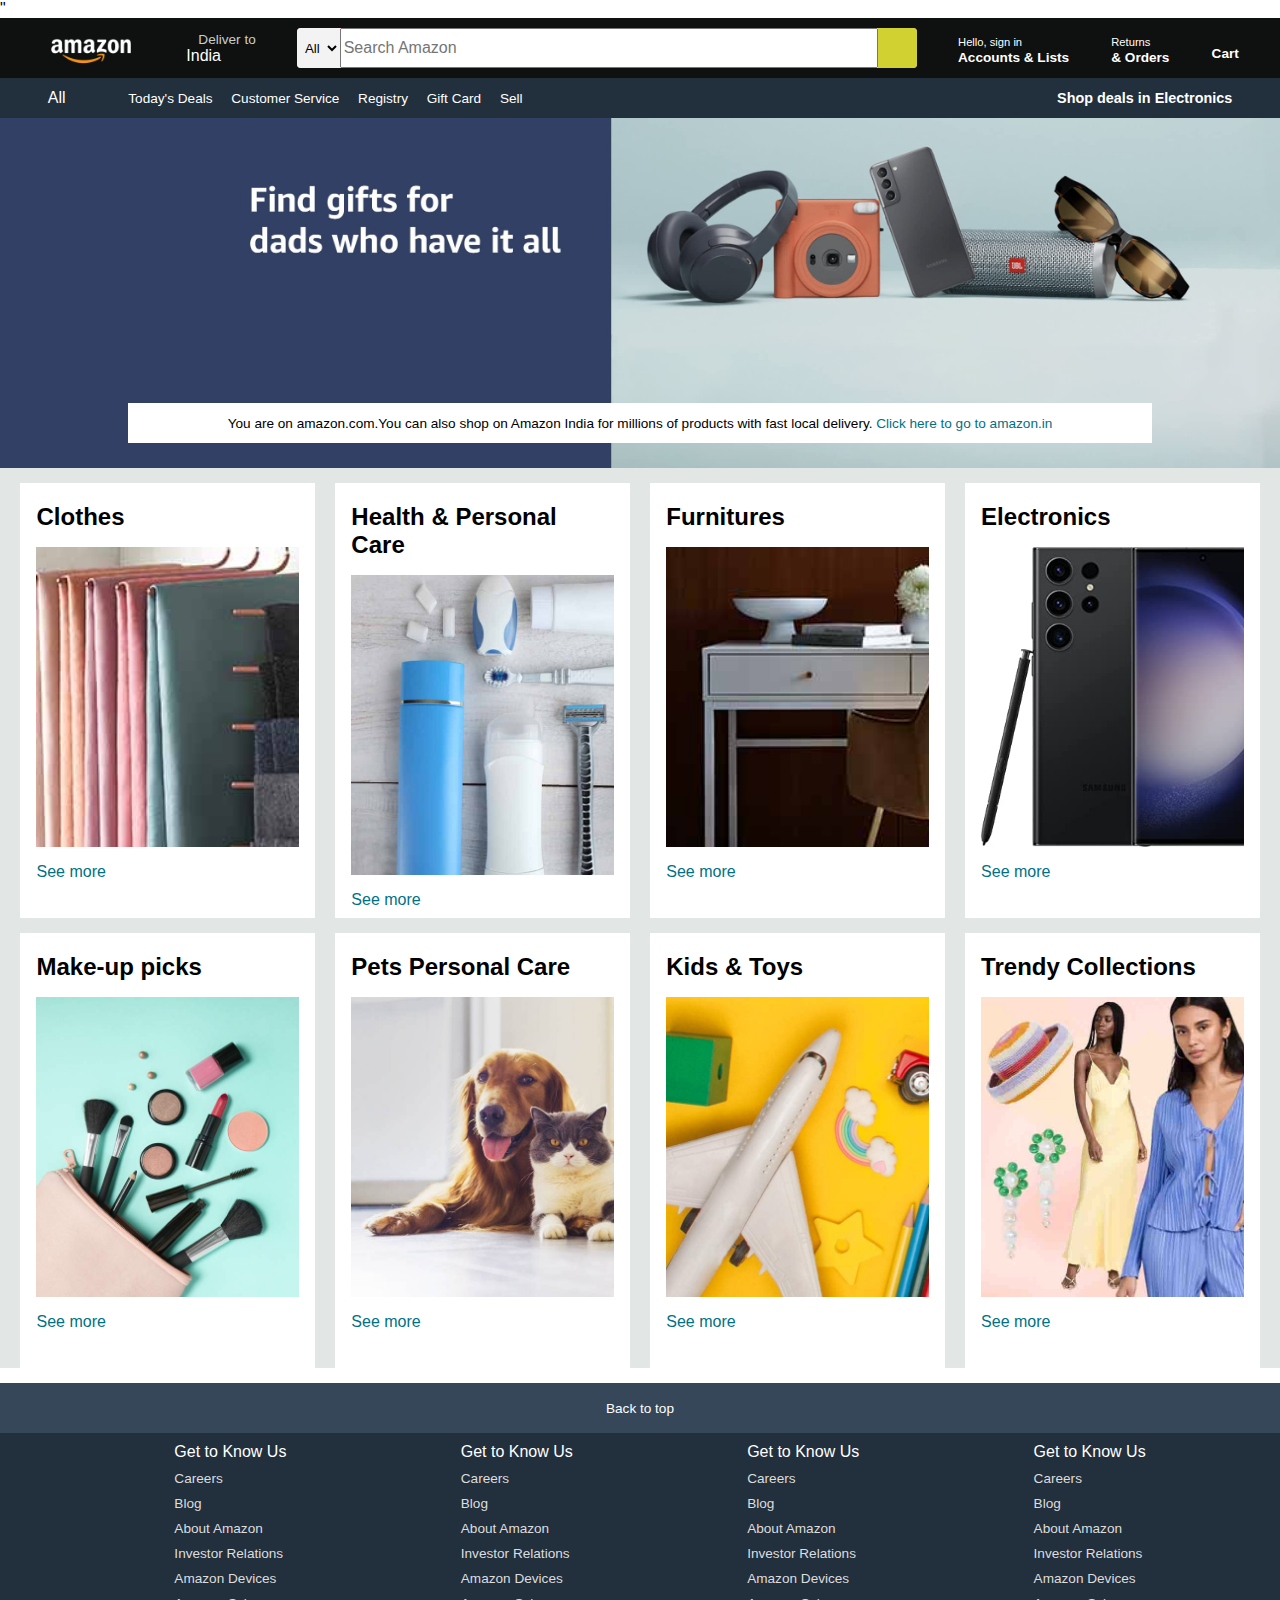
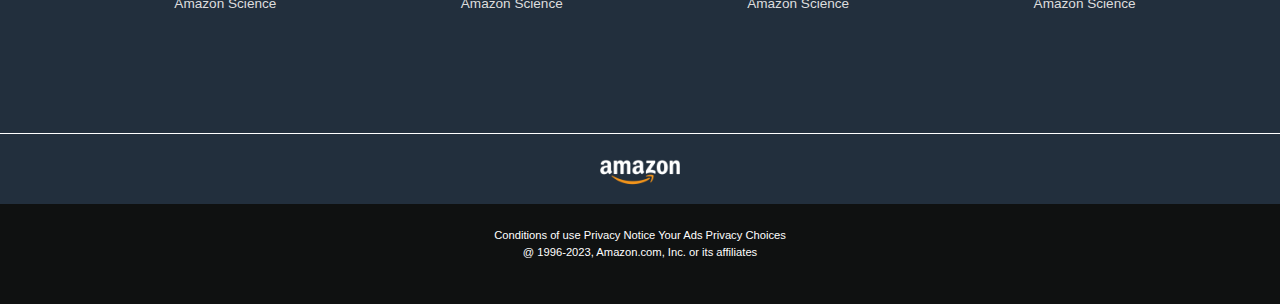
<file: Amazon Clone (Resources)/index.html>
<!DOCTYPE html>
<html lang="en">
    <head>
        <meta charset="UTF-8">
        <meta http-equiv=""X-UA-Compatible" content="IE=edge">
        <meta name="viewport" content="width=device-width, initial-scale=1.0">
        <title>AMAZON</title>
        <link rel="stylesheet" href="https://cdnjs.cloudflare.com/ajax/libs/font-awesome/6.5.1/css/all.min.css" integrity="sha512-DTOQO9RWCH3ppGqcWaEA1BIZOC6xxalwEsw9c2QQeAIftl+Vegovlnee1c9QX4TctnWMn13TZye+giMm8e2LwA==" crossorigin="anonymous" referrerpolicy="no-referrer" />"
        <link rel="stylesheet" href="style.css">
    </head>
    <body>
        <header>
            <div class="navbar">
                <div class="nav-logo border" >
                    <div class="logo">

                    </div>
                </div>
                <div class="nav-address border" >
                    <p class="add-first">Deliver to</p>
                    <div class="add-icon">
                        <i class="fa-solid fa-location-dot"></i>
                        <p class="add-second">India</p>
                    </div>
                </div>
                <div class="nav-search">
                    <select class="search-select">
                        <option>All</option>
                    </select>
                    <input placeholder="Search Amazon" class="search-input">
                    <div class="search-icon">
                        <i class="fa-solid fa-magnifying-glass"></i>
                    </div>
                </div>
            
                <div class="nav-signin border">
                    <p><span>Hello, sign in</span></p>
                    <p class="nav-second">Accounts & Lists</p>
                </div>
                <div class="nav-return border">
                    <p><span>Returns</span></p>
                    <p class="nav-second">& Orders</p>


                </div>
                <div class="nav-cart border">
                    <i class="fa-solid fa-cart-shopping"></i>
                    Cart
                </div>
            
                
            </div>
            <div class="panel">
                <div class="panel-all">
                   <i class="fa-solid fa-bars"></i>
                   All
                </div>
            
                <div class="panel-ops">
                    <p>Today's Deals</p>
                    <p>Customer Service</p>
                    <p>Registry</p>
                    <p>Gift Card</p>
                    <p>Sell</p>
                    
                </div>
                <div class="panel-deals">
                    Shop deals in Electronics
                </div>
            </div>
        </header>
        <div class="hero-section">
            <div class="hero-msg">
                <p>You are on amazon.com.You can also shop on Amazon India for millions of products with fast local delivery. <a> Click here to go to amazon.in</a></p>
            </div>
        </div>
        <div class="shop-section">
            <div class="box1 box">
                <div class="box-content">
                    <h2>Clothes</h2>
                    <div class="box-img" style="background-image: url('box1_image.jpg');"></div>
                    <p>See more</p>
                </div>
            </div>
            <div class="box2 box">
                <div class="box-content">
                    <h2>Health & Personal Care</h2>
                    <div class="box-img" style="background-image: url('box2_image.jpg');"></div>
                    <p>See more</p>
                </div>
            </div>
            <div class="box3 box">
                <div class="box-content">
                    <h2>Furnitures</h2>
                    <div class="box-img" style="background-image: url('box3_image.jpg');"></div>
                    <p>See more</p>
                </div>
            </div>
            <div class="box4 box">
                <div class="box-content">
                    <h2>Electronics</h2>
                    <div class="box-img" style="background-image: url('box4_image.jpg');"></div>
                    <p>See more</p>
                </div>
            </div>
            <div class="box1 box">
                <div class="box-content">
                    <h2>Make-up picks</h2>
                    <div class="box-img" style="background-image: url('box5_image.jpg');"></div>
                    <p>See more</p>
                </div>
            </div>
            <div class="box2 box">
                <div class="box-content">
                    <h2>Pets Personal Care</h2>
                    <div class="box-img" style="background-image: url('box6_image.jpg');"></div>
                    <p>See more</p>
                </div>
            </div>
            <div class="box3 box">
                <div class="box-content">
                    <h2>Kids & Toys</h2>
                    <div class="box-img" style="background-image: url('box7_image.jpg');"></div>
                    <p>See more</p>
                </div>
            </div>
            <div class="box4 box">
                <div class="box-content">
                    <h2>Trendy Collections</h2>
                    <div class="box-img" style="background-image: url('box8_image.jpg');"></div>
                    <p>See more</p>
                </div>
            </div>
        </div>
        <footer>
            <div class="foot-panel1">
                Back to top
            </div>
            <div class="foot-panel2">
                <ul>
                    <p>Get to Know Us</p>
                    <a>Careers</a>
                    <a>Blog</a>
                    <a>About Amazon</a>
                    <a>Investor Relations</a>
                    <a>Amazon Devices</a>
                    <a>Amazon Science</a>
                </ul>
                <ul>
                    <p>Get to Know Us</p>
                    <a>Careers</a>
                    <a>Blog</a>
                    <a>About Amazon</a>
                    <a>Investor Relations</a>
                    <a>Amazon Devices</a>
                    <a>Amazon Science</a>
                </ul>
                <ul>
                    <p>Get to Know Us</p>
                    <a>Careers</a>
                    <a>Blog</a>
                    <a>About Amazon</a>
                    <a>Investor Relations</a>
                    <a>Amazon Devices</a>
                    <a>Amazon Science</a>
                </ul>
                <ul>
                    <p>Get to Know Us</p>
                    <a>Careers</a>
                    <a>Blog</a>
                    <a>About Amazon</a>
                    <a>Investor Relations</a>
                    <a>Amazon Devices</a>
                    <a>Amazon Science</a>
                </ul>
            </div>
            <div class="foot-panel3">
                <div class="logo"></div>
            </div>
            <div class="foot-panel4">
                <div class="pages">
                    <a>Conditions of use</a>
                    <a>Privacy Notice</a>
                    <a>Your Ads Privacy Choices</a>
                </div>
                <div class="copyright">
                    @ 1996-2023, Amazon.com, Inc. or its affiliates
                </div>
            </div>
        </footer>

    </body>
</html>
</file>
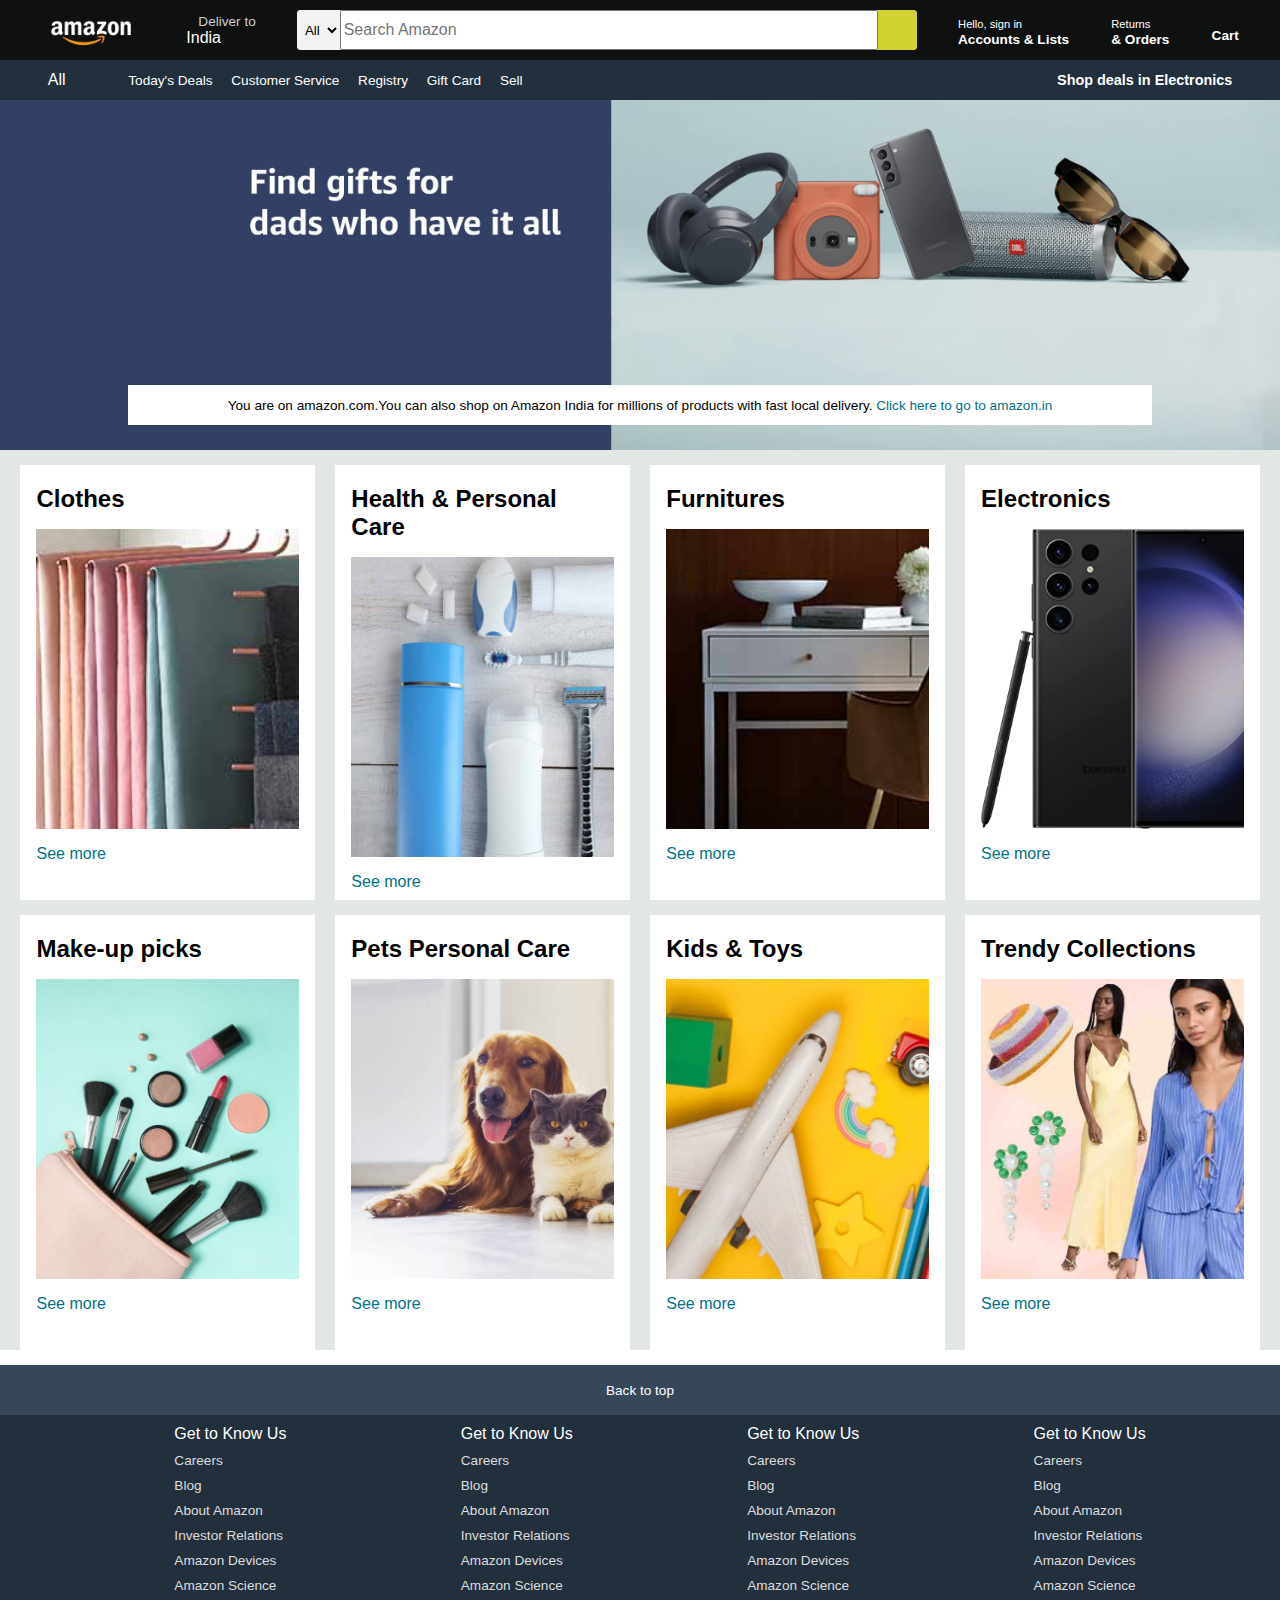
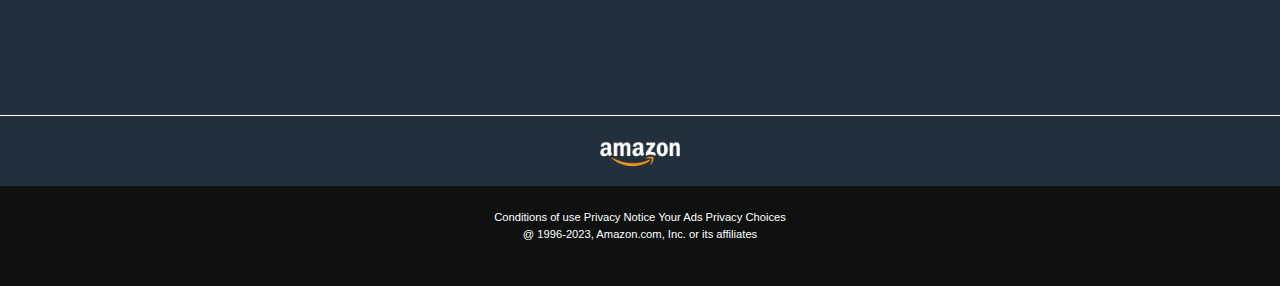
<file: Amazon Clone (Resources)/amazoncloneweb.html>
<!DOCTYPE html>
<html lang="en">
    <head>
        <meta charset="UTF-8">
        <meta http-equiv=""X-UA-Compatible" content="IE=edge">
        <meta name="viewport" content="width=device-width, initial-scale=1.0">
        <title>AMAZON</title>
        <link rel="stylesheet" href="https://cdnjs.cloudflare.com/ajax/libs/font-awesome/6.5.1/css/all.min.css" integrity="sha512-DTOQO9RWCH3ppGqcWaEA1BIZOC6xxalwEsw9c2QQeAIftl+Vegovlnee1c9QX4TctnWMn13TZye+giMm8e2LwA==" crossorigin="anonymous" referrerpolicy="no-referrer" />
        <link rel="stylesheet" href="style.css">
    </head>
    <body>
        <header>
            <div class="navbar">
                <div class="nav-logo border" >
                    <div class="logo">

                    </div>
                </div>
                <div class="nav-address border" >
                    <p class="add-first">Deliver to</p>
                    <div class="add-icon">
                        <i class="fa-solid fa-location-dot"></i>
                        <p class="add-second">India</p>
                    </div>
                </div>
                <div class="nav-search">
                    <select class="search-select">
                        <option>All</option>
                    </select>
                    <input placeholder="Search Amazon" class="search-input">
                    <div class="search-icon">
                        <i class="fa-solid fa-magnifying-glass"></i>
                    </div>
                </div>
            
                <div class="nav-signin border">
                    <p><span>Hello, sign in</span></p>
                    <p class="nav-second">Accounts & Lists</p>
                </div>
                <div class="nav-return border">
                    <p><span>Returns</span></p>
                    <p class="nav-second">& Orders</p>


                </div>
                <div class="nav-cart border">
                    <i class="fa-solid fa-cart-shopping"></i>
                    Cart
                </div>
            
                
            </div>
            <div class="panel">
                <div class="panel-all">
                   <i class="fa-solid fa-bars"></i>
                   All
                </div>
            
                <div class="panel-ops">
                    <p>Today's Deals</p>
                    <p>Customer Service</p>
                    <p>Registry</p>
                    <p>Gift Card</p>
                    <p>Sell</p>
                    
                </div>
                <div class="panel-deals">
                    Shop deals in Electronics
                </div>
            </div>
        </header>
        <div class="hero-section">
            <div class="hero-msg">
                <p>You are on amazon.com.You can also shop on Amazon India for millions of products with fast local delivery. <a> Click here to go to amazon.in</a></p>
            </div>
        </div>
        <div class="shop-section">
            <div class="box1 box">
                <div class="box-content">
                    <h2>Clothes</h2>
                    <div class="box-img" style="background-image: url('box1_image.jpg');"></div>
                    <p>See more</p>
                </div>
            </div>
            <div class="box2 box">
                <div class="box-content">
                    <h2>Health & Personal Care</h2>
                    <div class="box-img" style="background-image: url('box2_image.jpg');"></div>
                    <p>See more</p>
                </div>
            </div>
            <div class="box3 box">
                <div class="box-content">
                    <h2>Furnitures</h2>
                    <div class="box-img" style="background-image: url('box3_image.jpg');"></div>
                    <p>See more</p>
                </div>
            </div>
            <div class="box4 box">
                <div class="box-content">
                    <h2>Electronics</h2>
                    <div class="box-img" style="background-image: url('box4_image.jpg');"></div>
                    <p>See more</p>
                </div>
            </div>
            <div class="box1 box">
                <div class="box-content">
                    <h2>Make-up picks</h2>
                    <div class="box-img" style="background-image: url('box5_image.jpg');"></div>
                    <p>See more</p>
                </div>
            </div>
            <div class="box2 box">
                <div class="box-content">
                    <h2>Pets Personal Care</h2>
                    <div class="box-img" style="background-image: url('box6_image.jpg');"></div>
                    <p>See more</p>
                </div>
            </div>
            <div class="box3 box">
                <div class="box-content">
                    <h2>Kids & Toys</h2>
                    <div class="box-img" style="background-image: url('box7_image.jpg');"></div>
                    <p>See more</p>
                </div>
            </div>
            <div class="box4 box">
                <div class="box-content">
                    <h2>Trendy Collections</h2>
                    <div class="box-img" style="background-image: url('box8_image.jpg');"></div>
                    <p>See more</p>
                </div>
            </div>
        </div>
        <footer>
            <div class="foot-panel1">
                Back to top
            </div>
            <div class="foot-panel2">
                <ul>
                    <p>Get to Know Us</p>
                    <a>Careers</a>
                    <a>Blog</a>
                    <a>About Amazon</a>
                    <a>Investor Relations</a>
                    <a>Amazon Devices</a>
                    <a>Amazon Science</a>
                </ul>
                <ul>
                    <p>Get to Know Us</p>
                    <a>Careers</a>
                    <a>Blog</a>
                    <a>About Amazon</a>
                    <a>Investor Relations</a>
                    <a>Amazon Devices</a>
                    <a>Amazon Science</a>
                </ul>
                <ul>
                    <p>Get to Know Us</p>
                    <a>Careers</a>
                    <a>Blog</a>
                    <a>About Amazon</a>
                    <a>Investor Relations</a>
                    <a>Amazon Devices</a>
                    <a>Amazon Science</a>
                </ul>
                <ul>
                    <p>Get to Know Us</p>
                    <a>Careers</a>
                    <a>Blog</a>
                    <a>About Amazon</a>
                    <a>Investor Relations</a>
                    <a>Amazon Devices</a>
                    <a>Amazon Science</a>
                </ul>
            </div>
            <div class="foot-panel3">
                <div class="logo"></div>
            </div>
            <div class="foot-panel4">
                <div class="pages">
                    <a>Conditions of use</a>
                    <a>Privacy Notice</a>
                    <a>Your Ads Privacy Choices</a>
                </div>
                <div class="copyright">
                    @ 1996-2023, Amazon.com, Inc. or its affiliates
                </div>
            </div>
        </footer>

    </body>
</html>
</file>
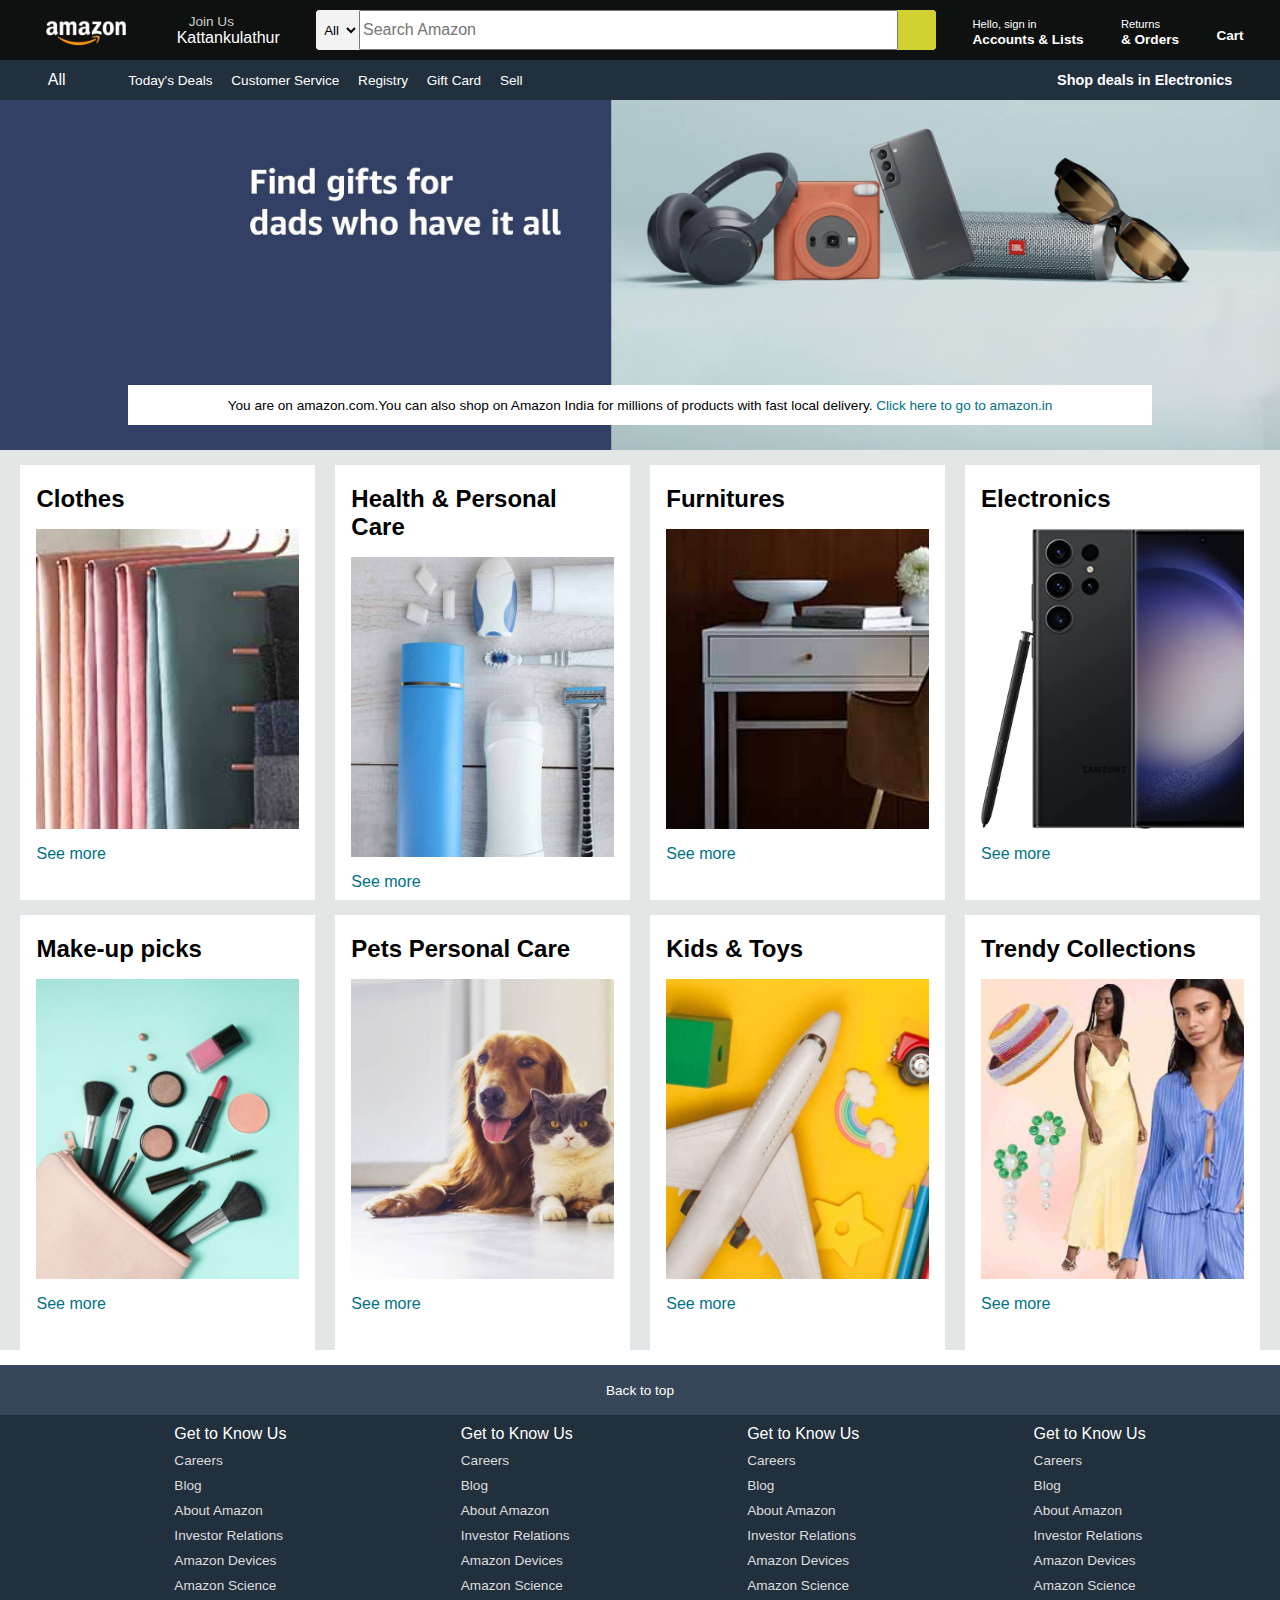
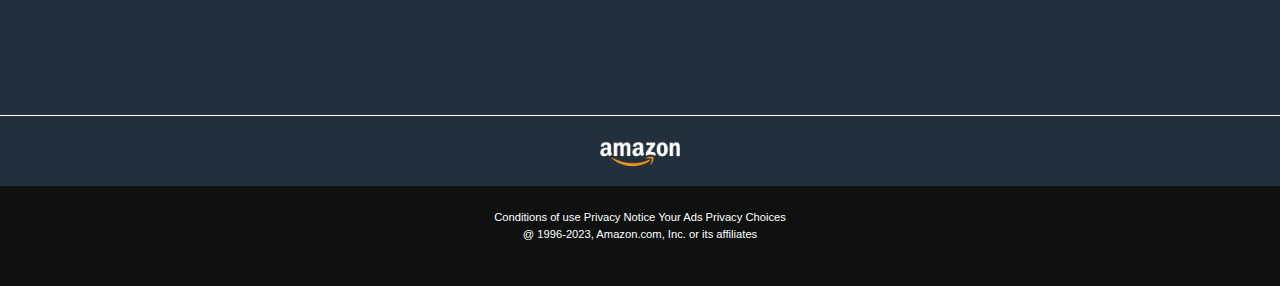
<file: Amazon Clone (Resources)/milann.html>
<!DOCTYPE html>
<html lang="en">
    <head>
        <meta charset="UTF-8">
        <meta http-equiv=""X-UA-Compatible" content="IE=edge">
        <meta name="viewport" content="width=device-width, initial-scale=1.0">
        <title>AMAZON</title>
        <link rel="stylesheet" href="https://cdnjs.cloudflare.com/ajax/libs/font-awesome/6.5.1/css/all.min.css" integrity="sha512-DTOQO9RWCH3ppGqcWaEA1BIZOC6xxalwEsw9c2QQeAIftl+Vegovlnee1c9QX4TctnWMn13TZye+giMm8e2LwA==" crossorigin="anonymous" referrerpolicy="no-referrer" />
        <link rel="stylesheet" href="style.css">
    </head>
    <body>
        <header>
            <div class="navbar">
                <div class="nav-logo border" >
                    <div class="logo">

                    </div>
                </div>
                <div class="nav-address border" >
                    <p class="add-first">Join Us</p>
                    <div class="add-icon">
                        <i class="fa-solid fa-location-dot"></i>
                        <p class="add-second">Kattankulathur</p>
                    </div>
                </div>
                <div class="nav-search">
                    <select class="search-select">
                        <option>All</option>
                    </select>
                    <input placeholder="Search Amazon" class="search-input">
                    <div class="search-icon">
                        <i class="fa-solid fa-magnifying-glass"></i>
                    </div>
                </div>
            
                <div class="nav-signin border">
                    <p><span>Hello, sign in</span></p>
                    <p class="nav-second">Accounts & Lists</p>
                </div>
                <div class="nav-return border">
                    <p><span>Returns</span></p>
                    <p class="nav-second">& Orders</p>


                </div>
                <div class="nav-cart border">
                    <i class="fa-solid fa-cart-shopping"></i>
                    Cart
                </div>
            
                
            </div>
            <div class="panel">
                <div class="panel-all">
                   <i class="fa-solid fa-bars"></i>
                   All
                </div>
            
                <div class="panel-ops">
                    <p>Today's Deals</p>
                    <p>Customer Service</p>
                    <p>Registry</p>
                    <p>Gift Card</p>
                    <p>Sell</p>
                    
                </div>
                <div class="panel-deals">
                    Shop deals in Electronics
                </div>
            </div>
        </header>
        <div class="hero-section">
            <div class="hero-msg">
                <p>You are on amazon.com.You can also shop on Amazon India for millions of products with fast local delivery. <a> Click here to go to amazon.in</a></p>
            </div>
        </div>
        <div class="shop-section">
            <div class="box1 box">
                <div class="box-content">
                    <h2>Clothes</h2>
                    <div class="box-img" style="background-image: url('box1_image.jpg');"></div>
                    <p>See more</p>
                </div>
            </div>
            <div class="box2 box">
                <div class="box-content">
                    <h2>Health & Personal Care</h2>
                    <div class="box-img" style="background-image: url('box2_image.jpg');"></div>
                    <p>See more</p>
                </div>
            </div>
            <div class="box3 box">
                <div class="box-content">
                    <h2>Furnitures</h2>
                    <div class="box-img" style="background-image: url('box3_image.jpg');"></div>
                    <p>See more</p>
                </div>
            </div>
            <div class="box4 box">
                <div class="box-content">
                    <h2>Electronics</h2>
                    <div class="box-img" style="background-image: url('box4_image.jpg');"></div>
                    <p>See more</p>
                </div>
            </div>
            <div class="box1 box">
                <div class="box-content">
                    <h2>Make-up picks</h2>
                    <div class="box-img" style="background-image: url('box5_image.jpg');"></div>
                    <p>See more</p>
                </div>
            </div>
            <div class="box2 box">
                <div class="box-content">
                    <h2>Pets Personal Care</h2>
                    <div class="box-img" style="background-image: url('box6_image.jpg');"></div>
                    <p>See more</p>
                </div>
            </div>
            <div class="box3 box">
                <div class="box-content">
                    <h2>Kids & Toys</h2>
                    <div class="box-img" style="background-image: url('box7_image.jpg');"></div>
                    <p>See more</p>
                </div>
            </div>
            <div class="box4 box">
                <div class="box-content">
                    <h2>Trendy Collections</h2>
                    <div class="box-img" style="background-image: url('box8_image.jpg');"></div>
                    <p>See more</p>
                </div>
            </div>
        </div>
        <footer>
            <div class="foot-panel1">
                Back to top
            </div>
            <div class="foot-panel2">
                <ul>
                    <p>Get to Know Us</p>
                    <a>Careers</a>
                    <a>Blog</a>
                    <a>About Amazon</a>
                    <a>Investor Relations</a>
                    <a>Amazon Devices</a>
                    <a>Amazon Science</a>
                </ul>
                <ul>
                    <p>Get to Know Us</p>
                    <a>Careers</a>
                    <a>Blog</a>
                    <a>About Amazon</a>
                    <a>Investor Relations</a>
                    <a>Amazon Devices</a>
                    <a>Amazon Science</a>
                </ul>
                <ul>
                    <p>Get to Know Us</p>
                    <a>Careers</a>
                    <a>Blog</a>
                    <a>About Amazon</a>
                    <a>Investor Relations</a>
                    <a>Amazon Devices</a>
                    <a>Amazon Science</a>
                </ul>
                <ul>
                    <p>Get to Know Us</p>
                    <a>Careers</a>
                    <a>Blog</a>
                    <a>About Amazon</a>
                    <a>Investor Relations</a>
                    <a>Amazon Devices</a>
                    <a>Amazon Science</a>
                </ul>
            </div>
            <div class="foot-panel3">
                <div class="logo"></div>
            </div>
            <div class="foot-panel4">
                <div class="pages">
                    <a>Conditions of use</a>
                    <a>Privacy Notice</a>
                    <a>Your Ads Privacy Choices</a>
                </div>
                <div class="copyright">
                    @ 1996-2023, Amazon.com, Inc. or its affiliates
                </div>
            </div>
        </footer>

    </body>
</html>
</file>
<file: Amazon Clone (Resources)/style.css>
* {
    margin: 0;
    font-family: Arial;
    border: border-box;

}
.navbar {
    height: 60px;
    background-color: #0f1111;
    color: white;
    display: flex;
    align-items: center;
    justify-content: space-evenly;
}
.nav-logo {
    height: 50px;
    width: 100px;
}
.logo {
    background-image: url("amazon_logo.png");
    background-size: cover;
    height: 50px;
    width: 100%
}
.border {
    border: 1.5px solid transparent;
}
.border:hover {
    border: 1.5px  solid white;
}
/** box2 **/
.add-first {
    color: #cccccc;
    font-size: 0.85rem;
    margin-left: 15px;
}
.add-second {
    font-size: 1 rem;
    margin-left: 3px;
}
.add-icon {
    display: flex;
}
/** box3 **/
.nav-search {
    display: flex;
    justify-content: space-evenly;
    background-color: pink;
    width: 620px;
    height: 40px;
    border-radius: 4px;
}
.search-select {
    background-color: #f3f3f3;
    width: 50px;
    text-align: center;
    border-top-left-radius: 4px;
    border-bottom-left-radius: 4px;
    border: none;
}
.search-input {
    width: 100%;
    font-size: 1rem;
}
.search-icon {
    width: 45px;
    display: flex;
    justify-content: center;
    align-items: center;
    font-size: 1.2rem;
    background-color: rgb(209, 209, 49);
    border-top-right-radius: 4px;
    border-bottom-right-radius: 4px;
    color: #0f1111;
}
.nav-search:hover  {
    border: 2px solid orange;
}



/** box4 **/
span {
    font-size: 0.7rem;
}
.nav-second {
    font-size: 0.85rem;
    font-weight: 700;
}
/** box6 **/
.nav-cart i {
    font-size: 30px;

}
.nav-cart {
    font-size: 0.85rem;
    font-weight: 700;
}
/** panel **/
.panel {
    height: 40px;
    background-color: #222f3d;
    display:flex;
    color: white;
    align-items: center;
    justify-content: space-evenly;
    
}
.panel-ops p {
    display: inline;
    margin-left: 15px;

}
.panel-ops {
    width: 70%;
    font-size: 0.85rem;
}
.panel-deals {
    font-size: 0.9rem;
    font-weight: 700;
}
/** hero-section **/
.hero-section {
    background-image: url(hero_image.jpg);
    background-size: cover;
    height: 350px;
    display: flex;
    justify-content: center;
    align-items: flex-end;
}
.hero-msg {
    background-color: white;
    color: black;
    height: 40px;
    display: flex;
    align-items: center;
    justify-content: center;
    font-size: 0.85rem;
    width: 80%;
    margin-bottom: 25px;
    
}
.hero-msg a {
    color: #007185;
}
/** shop-section **/
.shop-section {
    display: flex;
    flex-wrap: wrap;
    justify-content: space-evenly;
    background-color: #e2e7e6;
}
.box {
    
    height: 400px;
    width: 23%;
    background-color: white;
    padding: 20px 0px 15px;
    margin-top: 15px;

}
.box-img {
    height: 300px;
    background-size: cover;
    margin-top: 1rem;
    margin-bottom: 1rem;
}
.box-content {
    margin-left: 1rem;
    margin-right: 1rem;
}
.box-content p {
    color: #007185;

}
/** footer **/
footer {
    margin-top: 15px;
}

.foot-panel1 {
    background-color: #37475a;
    color: white;
    height: 50px;
    display: flex;
    justify-content: center;
    align-items: center;
    font-size: 0.85rem;
}
.foot-panel2 {
   background-color: #222f3d;
   color: white;
   height: 300px;
   display: flex;justify-content: space-evenly;
}
ul {
    margin-top: 10px;
}
ul a {
    display: block;
    font-size: 0.85rem;
    margin-top: 10px;
    color: #dddddd;
}
.foot-panel3 {
    background-color: #222f3d;
   color: white;
   border-top: 0.5px solid white;
   height: 70px;
   display: flex;
   justify-content: center;
   align-items: center;

}
.logo {
    background-image: url("amazon_logo.png");
    background-size: cover;
    height: 50px;
   width: 100px;

}
.foot-panel4 {
    background-color: #0f1111;
    color: white;
    height: 100px;
   
}
.pages {
    font-size: 0.7rem;
    text-align: center;
    padding-top: 25px;
}
.copyright {
    padding-top: 5px;
    font-size: 0.7rem;
    text-align: center;
}
</file>
